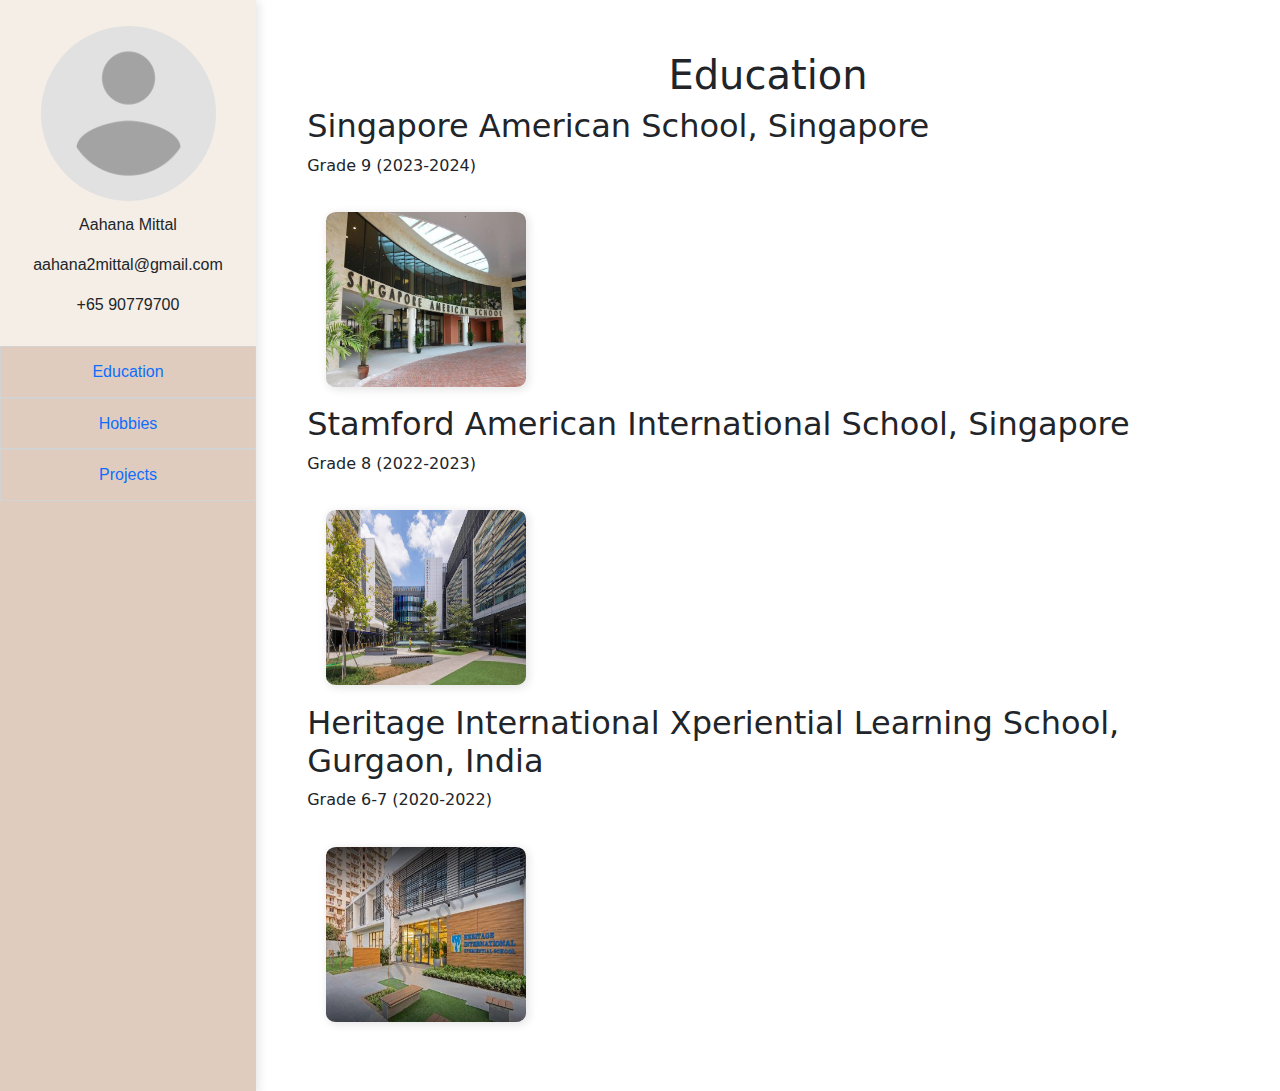
<file: index.html>
<!DOCTYPE html>
<html>
<head>
	<title></title>
	<link rel="stylesheet" href="./static/style/style.css">
	<link href="https://cdn.jsdelivr.net/npm/bootstrap@5.3.3/dist/css/bootstrap.min.css" rel="stylesheet" integrity="sha384-QWTKZyjpPEjISv5WaRU9OFeRpok6YctnYmDr5pNlyT2bRjXh0JMhjY6hW+ALEwIH" crossorigin="anonymous">
	<script src="https://cdn.jsdelivr.net/npm/bootstrap@5.3.3/dist/js/bootstrap.bundle.min.js" integrity="sha384-YvpcrYf0tY3lHB60NNkmXc5s9fDVZLESaAA55NDzOxhy9GkcIdslK1eN7N6jIeHz" crossorigin="anonymous"></script>
</head>
<body>
	<div id='nav'>
		<div id='profile'>
			<img id='profile_picture' src="./static/images/profile_picture.png">
			<div id='info'>
				<p class='profile_info'>Aahana Mittal</p>
				<p class='profile_info'>aahana2mittal@gmail.com</p>
				<p class='profile_info'> +65 90779700 </p>
			</div>
		</div>
		<div id='links'>
			<ul id='links_ul'>
				<li class='link'><a href="">Education</a></li>
				<li class='link'><a href="">Hobbies</a></li>
				<li class='link'><a href="projects.html">Projects</a></li>
			</ul>
		</div>
	</div>
	<div id='section'>
		<h1 id='section_heading'>Education</h1>
		<div id='section_content'>
			<div class='school'>
				<h2 class='school_name'>Singapore American School, Singapore</h2>
				<p class='grade'>Grade 9 (2023-2024)</p>
				<div class='school_images'>
					<img class='school_image' src="./static/images/sas.jpg">
				</div>
			</div>
			<div class='school'>
				<h2 class='school_name'>Stamford American International School, Singapore</h2>
				<p class='grade'>Grade 8 (2022-2023)</p>
				<div class='school_images'>
					<img class='school_image' src="./static/images/sais.jpeg">
				</div>
			</div>
			<div class='school'>
				<h2 class='school_name'>Heritage International Xperiential Learning School, Gurgaon, India</h2>
				<p class='grade'>Grade 6-7 (2020-2022)</p>
				<div class='school_images'>
					<img class='school_image' src="./static/images/hixs.jpeg">
				</div>
			</div>
			</div>
		</div>
	</div>
</body>
</html>
</file>
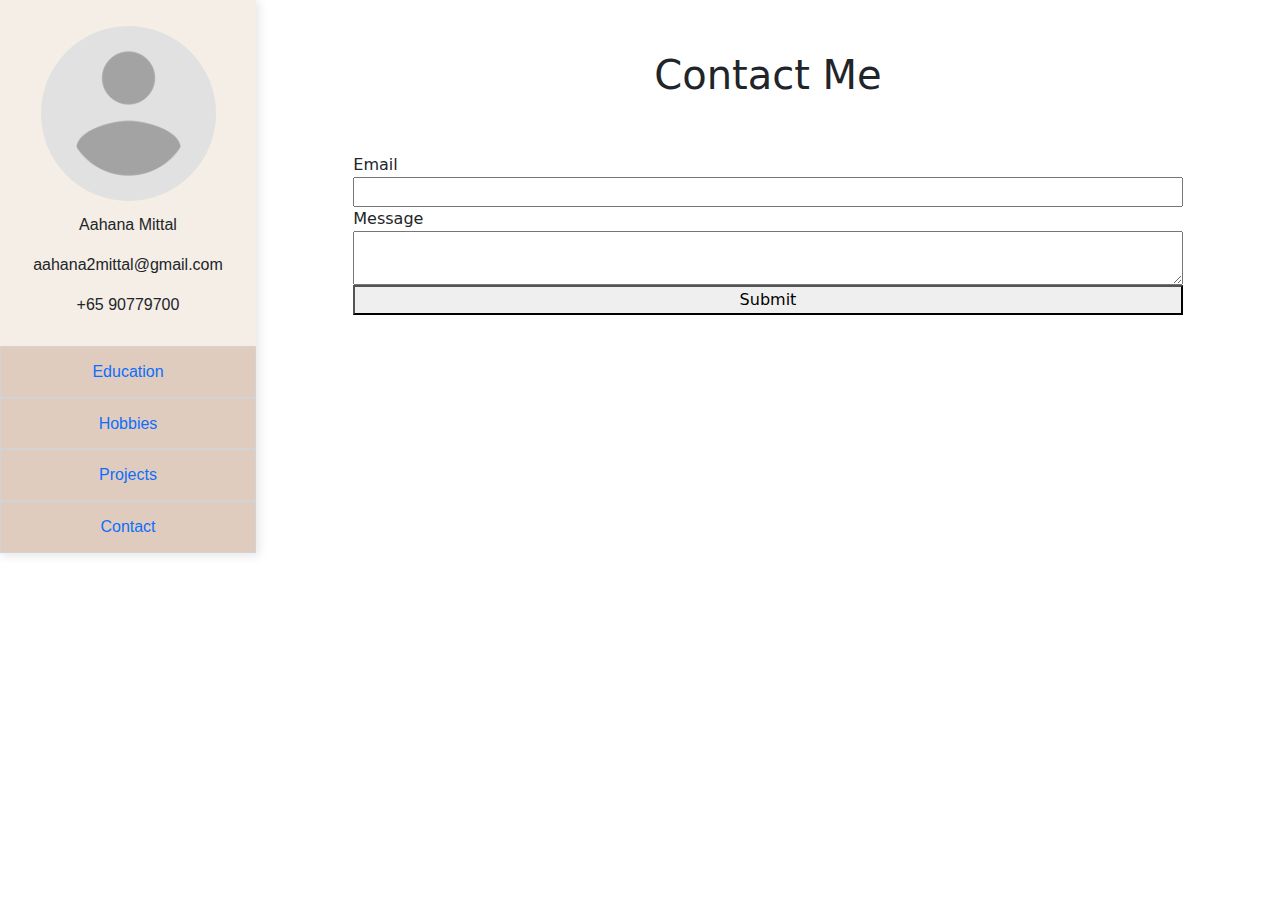
<file: contact.html>
<!DOCTYPE html>
<html>
<head>
	<title></title>
	<link rel="stylesheet" href="./static/style/style.css">
	<link href="https://cdn.jsdelivr.net/npm/bootstrap@5.3.3/dist/css/bootstrap.min.css" rel="stylesheet" integrity="sha384-QWTKZyjpPEjISv5WaRU9OFeRpok6YctnYmDr5pNlyT2bRjXh0JMhjY6hW+ALEwIH" crossorigin="anonymous">
	<script src="https://cdn.jsdelivr.net/npm/bootstrap@5.3.3/dist/js/bootstrap.bundle.min.js" integrity="sha384-YvpcrYf0tY3lHB60NNkmXc5s9fDVZLESaAA55NDzOxhy9GkcIdslK1eN7N6jIeHz" crossorigin="anonymous"></script>
</head>
<body>
	<div id='nav'>
		<div id='profile'>
			<img id='profile_picture' src="./static/images/profile_picture.png">
			<div id='info'>
				<p class='profile_info'>Aahana Mittal</p>
				<p class='profile_info'>aahana2mittal@gmail.com</p>
				<p class='profile_info'> +65 90779700 </p>
			</div>
		</div>
		<div id='links'>
			<ul id='links_ul'>
				<li class='link'><a href="index.html">Education</a></li>
				<li class='link'><a href="">Hobbies</a></li>
				<li class='link'><a href="projects.html">Projects</a></li>
				<li class='link'><a href="contact.html">Contact</a></li>
			</ul>
		</div>
	</div>
	<div id='section'>
		<h1 id='section_heading'>Contact Me</h1>
		<div id='section_content'>
			<form action="https://getform.io/f/avrepoma" method="POST">
				<label for='Email'>Email</label>
				<input type="text" name="Email">
				<label for='Message'>Message</label>
				<textarea name="Message"></textarea>
				<button name='submit' type='submit'>Submit</button>
			</form>
		</div>
	</div>
</body>
</html>
</file>
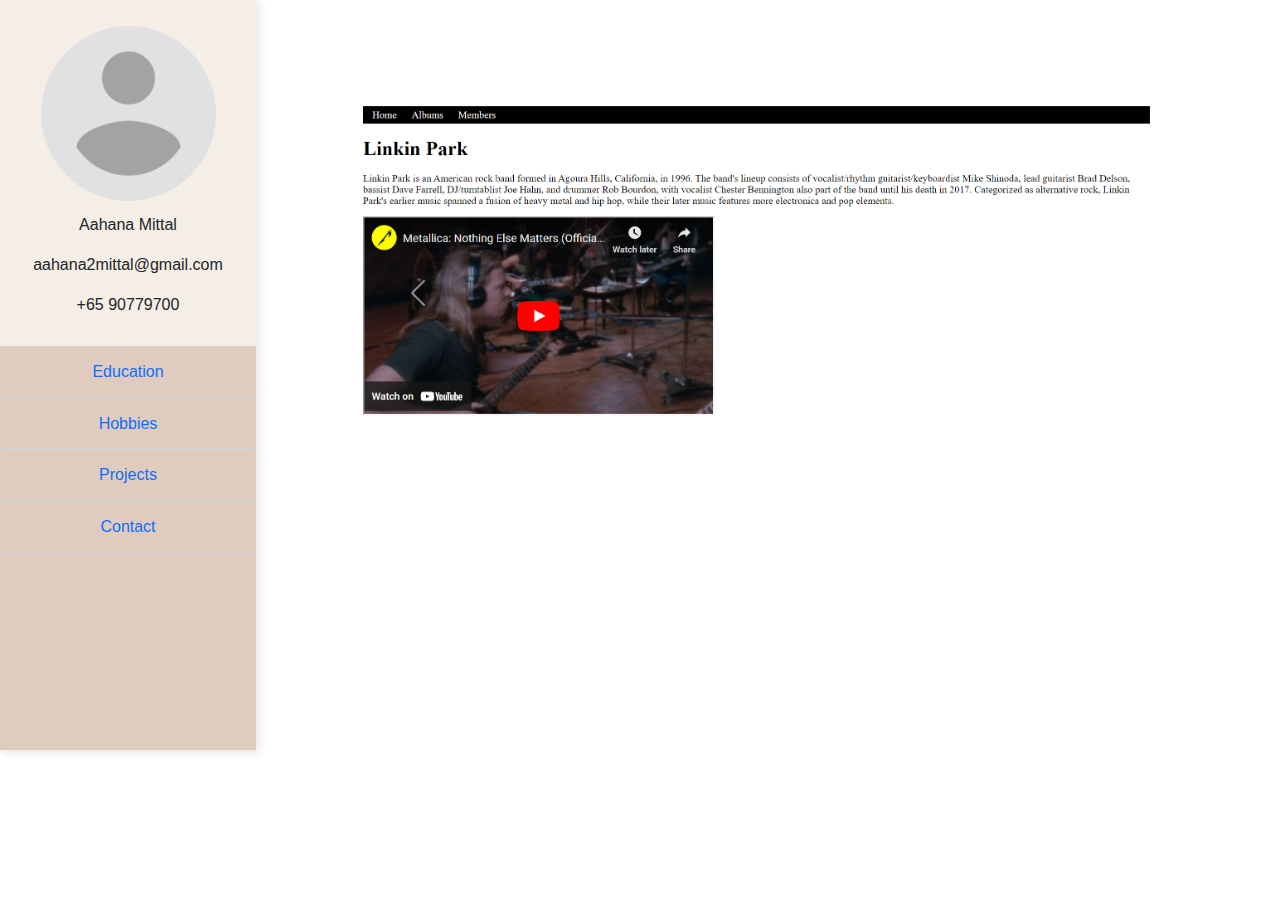
<file: projects.html>
<!DOCTYPE html>
<html>
<head>
	<link href="https://cdn.jsdelivr.net/npm/bootstrap@5.3.3/dist/css/bootstrap.min.css" rel="stylesheet" integrity="sha384-QWTKZyjpPEjISv5WaRU9OFeRpok6YctnYmDr5pNlyT2bRjXh0JMhjY6hW+ALEwIH" crossorigin="anonymous">
	<script src="https://cdn.jsdelivr.net/npm/bootstrap@5.3.3/dist/js/bootstrap.bundle.min.js" integrity="sha384-YvpcrYf0tY3lHB60NNkmXc5s9fDVZLESaAA55NDzOxhy9GkcIdslK1eN7N6jIeHz" crossorigin="anonymous"></script>
	<link rel="stylesheet" href="./static/style/style.css">
	<style type="text/css">
		button{
			color: black;
		}
	</style>
	<title></title>
</head>
<body>
	<div id='nav'>
		<div id='profile'>
			<img id='profile_picture' src="./static/images/profile_picture.png">
			<div id='info'>
				<p class='profile_info'>Aahana Mittal</p>
				<p class='profile_info'>aahana2mittal@gmail.com</p>
				<p class='profile_info'> +65 90779700 </p>
			</div>
		</div>
		<div id='links'>
			<ul id='links_ul'>
				<li class='link'><a href="index.html">Education</a></li>
				<li class='link'><a href="">Hobbies</a></li>
				<li class='link'><a href="projects.html">Projects</a></li>
				<li class='link'><a href="contact.html">Contact</a></li>
			</ul>
		</div>
	</div>
	<div id="decrease_size">
		<div id="carouselExample" class="carousel slide">
	  <div class="carousel-inner">
	    <div class="carousel-item active">
	      <img src="./static/images/web1.png" class="d-block w-100" alt="...">
	    </div>
	    <div class="carousel-item">
	      <img src="./static/images/web2.png" class="d-block w-100" alt="...">
	    </div>
	    <div class="carousel-item">
	      <a href="https://aahana-resume.netlify.app/" target="_blank"><img src="./static/images/web3.png" class="d-block w-100" alt="..."></a>
	    </div>
	  </div>
	  <button class="carousel-control-prev" type="button" data-bs-target="#carouselExample" data-bs-slide="prev">
	    <span class="carousel-control-prev-icon" aria-hidden="true" style="color: black;"></span>
	    <span class="visually-hidden">Previous</span>
	  </button>
	  <button class="carousel-control-next" type="button" data-bs-target="#carouselExample" data-bs-slide="next">
	    <span class="carousel-control-next-icon" aria-hidden="true"></span>
	    <span class="visually-hidden">Next</span>
	  </button>
	</div>
</div>
</body>
</html>
</file>
<file: static/style/style.css>
body{
	display: grid;
	grid-template-columns: 1fr 4fr;
	margin: 0;

}

#nav{
	display: grid;
	grid-template-rows: auto 1fr;
	margin: 0;
	box-shadow: 2px 2px 9px 1px rgba(0, 0, 0, .1);
	background-color: #F5EEE6;
	font-family: sans-serif;
}

#profile{
	display: flex;
	flex-direction: column;
	align-items: center;
	margin-top: 10%;
	text-align: left;
}

#profile_picture{
	border-radius: 50%;
	width: 175px;
	height: 175px;
}

.profile_info{
	text-align: center;
}

#links{
	margin: 0;
	width: 100%;
	align-items: center;
	background-color: #E0CCBE;
}

.link{
	list-style: none;
	margin: 0;
	padding: 5%;
	border: .5px solid lightgray;
	color: black;
	text-align: center;
	transition: .3s;
}

#info{
	text-align: left;
	margin: 5%;
}

.link a{
	text-decoration: none;
}

#links_ul{
	margin: 0;
	padding: 0;
	width: 100%;
}

#section{
	padding: 5%;
}

.link:hover{
	background-color: #F3D7CA;
	color: white;
}

#decrease_size{
	width: 1000px;
	height: 750px;
	padding: 10%;
}

.visually-hidden{
	color: black;
}

.school_image{
	width: 200px;
	height: 175px;
	margin: 2%;
	border-radius: 5%;
	box-shadow: 2px 2px 9px 1px rgba(0, 0, 0, .1);
}

#section_heading{
	text-align: center;
}

.school_images{
	display: flex;
	flex-direction: row;
}

form{
	display: flex;
	flex-direction: column;
	text-align: left;
	padding: 5%;
	border-radius: 5%;
}
</file>
